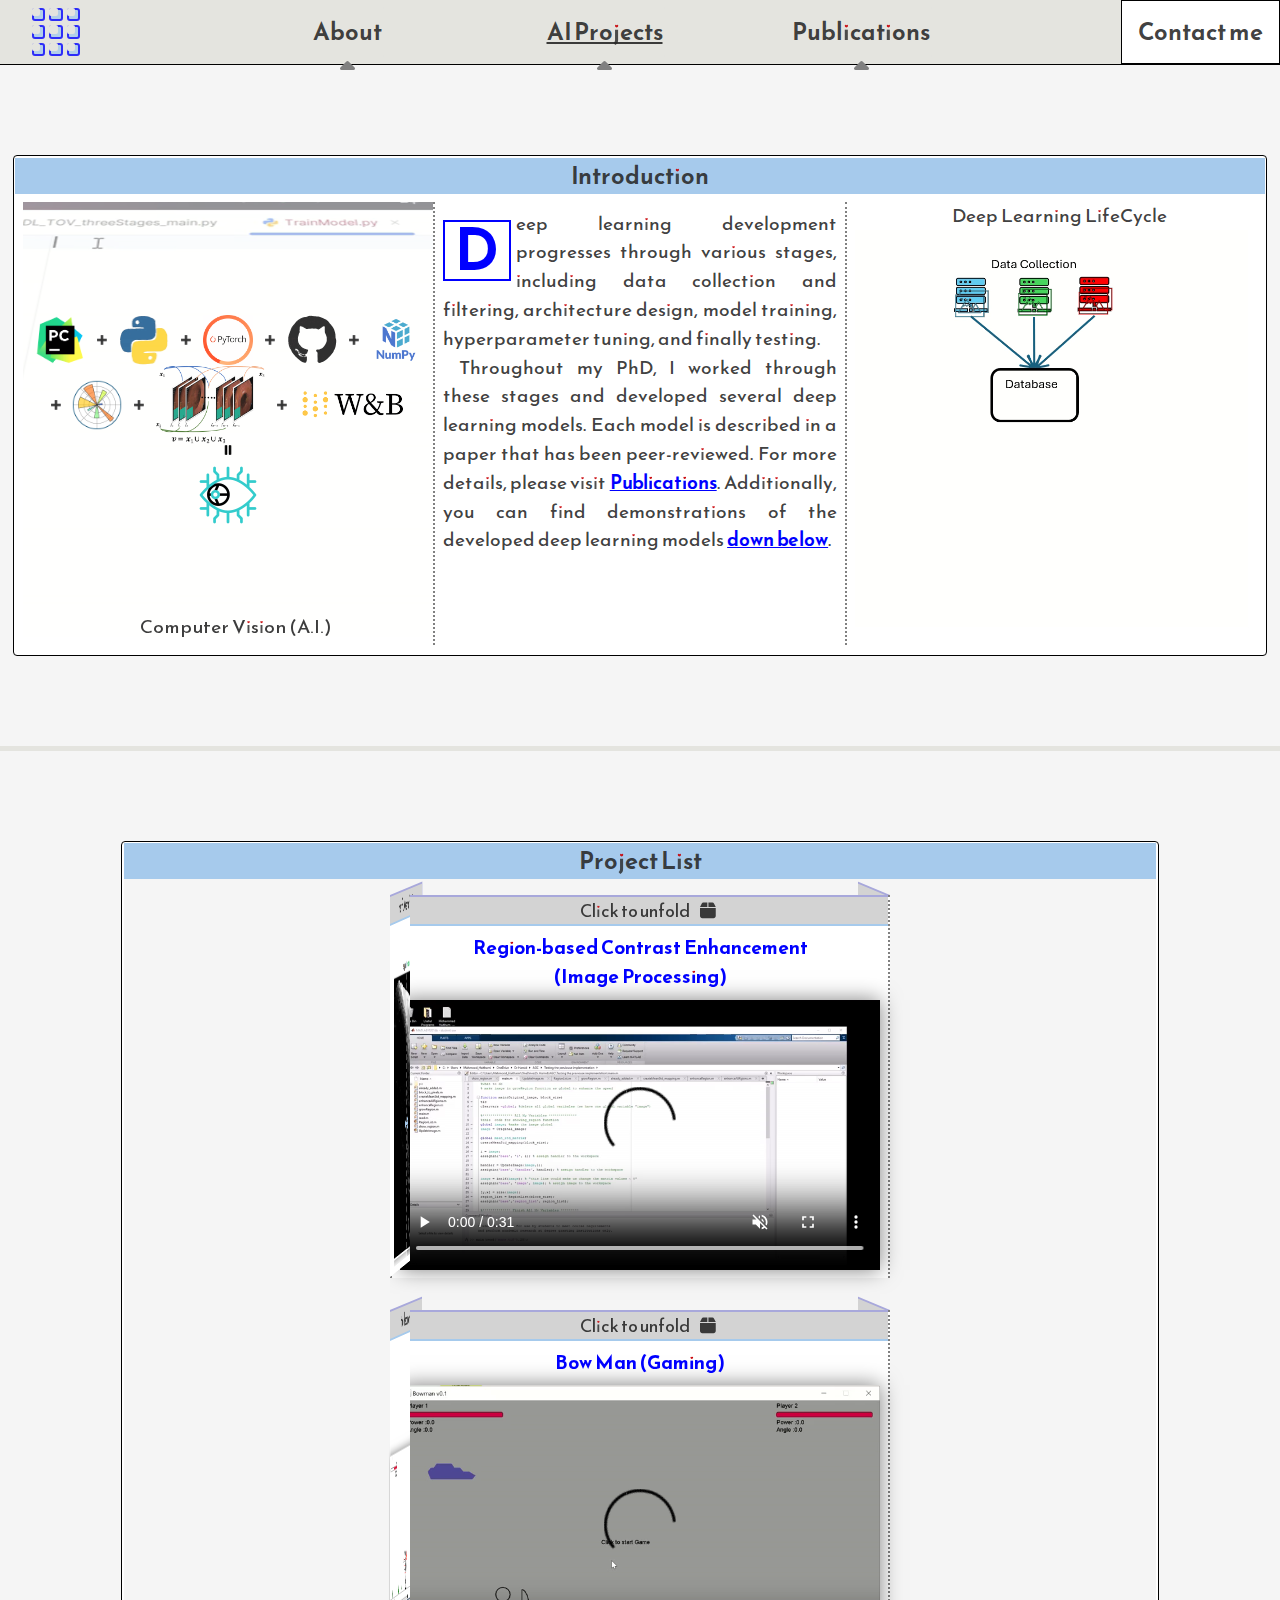
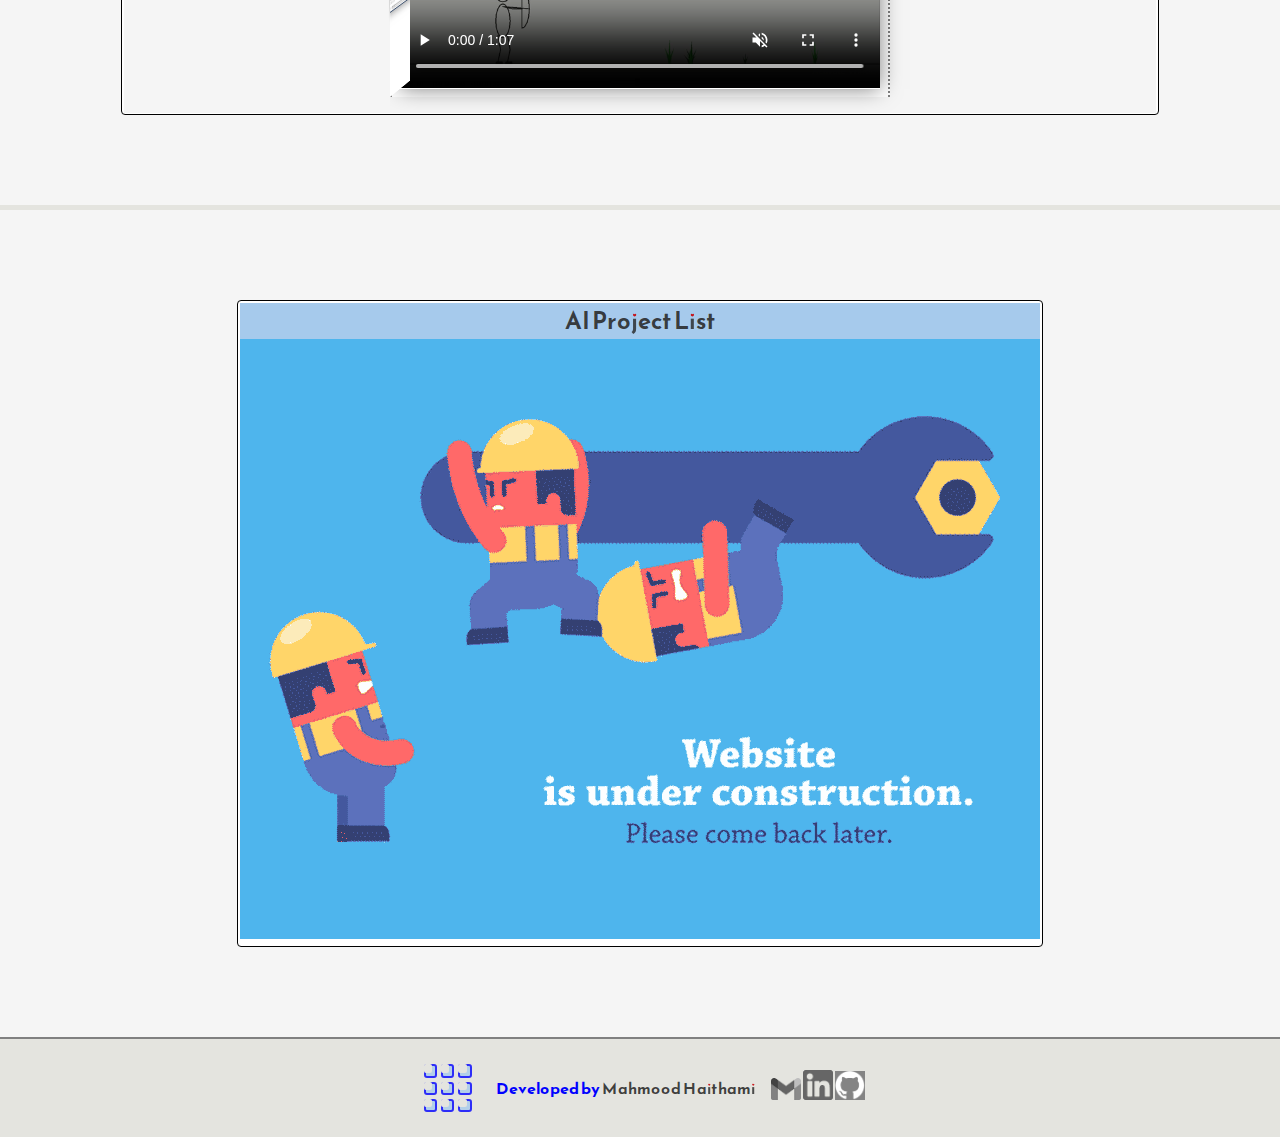
<file: ai-projects.html>
<!DOCTYPE html>
<html lang="en">
<head>
    <meta charset="UTF-8">
    <meta name="viewport" content="width=device-width, initial-scale=1.0">
    <meta name="description" content="This website is a Protfilo of the  researcher and developer Mahmood Salah Haithami. The website demonistrate projects and publications of the author. This website utilze interactive infromative cards to show cases different works by the author.">
    <meta name="keywords" content="Mahmood AI,Deep Learning, Artificial Intellegince, Salah, Haithami, Protfilo">
    <meta name="author" content="Mahmood Salah Haithami">
    <link rel="shortcut icon" href="/images/logo-transp.png" type="image/x-icon">
    <link rel="stylesheet" href="https://cdnjs.cloudflare.com/ajax/libs/font-awesome/6.7.2/css/all.min.css" integrity="sha512-Evv84Mr4kqVGRNSgIGL/F/aIDqQb7xQ2vcrdIwxfjThSH8CSR7PBEakCr51Ck+w+/U6swU2Im1vVX0SVk9ABhg==" crossorigin="anonymous" referrerpolicy="no-referrer" />
    <link rel="stylesheet" href="css/global.css">
    <link rel="stylesheet" href="css/ai-projects.css">
    <link rel="stylesheet" href="css/animation.css">

    <script src="./script/projectList.js"></script>
    <title>Mahmood AI Protfilo</title>
    
    <!-- Google tag (gtag.js) -->
    <script async src="https://www.googletagmanager.com/gtag/js?id=G-LBCER5T31J"></script>
    <script>
    window.dataLayer = window.dataLayer || [];
    function gtag(){dataLayer.push(arguments);}
    gtag('js', new Date());

    gtag('config', 'G-LBCER5T31J');
    </script>

</head>
<body>
    <nav>

        <div class="logo">
            <div class="container-anim">
                <div class="item item-11"></div>
                <div class="item item-22"></div>
                <div class="item item-33"></div>
                <div class="item item-44"></div>
                <div class="item item-55"></div>
                <div class="item item-66"></div>
                <div class="item item-77"></div>
                <div class="item item-88"></div>
                <div class="item item-99"></div>
              </div>
        </div>

        <!-- Navigation Menue Desktop -->
        <div class="main-nav">
            <!-- About menu -->
            <div class="menu-container">
                <div class="nav-btn">
                    <a href="index.html">About</a>
                    <i class="fa-solid fa-bars burger-icon"></i>
                </div>
                
                <i class="fa-solid fa-caret-up arrow-icon"></i>
                <div class="menu about-items">
                    <i class="fa-regular fa-circle-question menu-icon"></i>
                    <a href="index.html#whoIAm">Who I am?</a>
                    <a href="index.html#whatIDo">What I do?</a>
                    <a href="index.html#contact-me">Contact me</a>
                </div>
            </div>
            <!-- AI Projects menu -->
            <div class="menu-container ai-projects">
                <div class="nav-btn">
                    <a href="ai-projects.html" class="underline">AI Projects</a>
                    <i class="fa-solid fa-bars burger-icon"></i>
                </div>
                <i class="fa-solid fa-caret-up arrow-icon"></i>
                <div class="menu ai-projects-items">
                    <i class="fa-solid fa-hexagon-nodes menu-icon"></i>
                    <a href="#ai-intro">Introduction</a>
                    <a href="#project-list">Project list</a>
                </div>
            </div>
            <!-- Publications menu: HI -->
            <div class="menu-container publications">
                
                <div class="nav-btn">
                    <a href="publications.html" >Publications</a>
                    <i class="fa-solid fa-bars burger-icon"></i>
                </div>
                <i class="fa-solid fa-caret-up arrow-icon"></i>
                <div class="menu publications-items">
                    <i class="fa-solid fa-file-signature menu-icon"></i>
                    <a href="publications.html#overview">Brief overview</a>
                    <a href="publications.html#publication_list">Selected Publications</a>
                    <a href="publications.html#future_publication">Future Publication</a>
                </div>
            </div>
        </div>
        <div class="contact-btn">
            <a href="index.html#contact-me">Contact me</a>
        </div>
    </nav>


    <main>
        <!-- Introduction section -->
        <section>
            
            <div class="card" id="ai-intro">
                <div class="card-title">Introduction</div>
                <div class="card-content">
                    <div class="sub-content">
                        <!-- <i class="fa-solid fa-spinner fa-spin"></i> -->
                        <video src="./images/projects_images/coding.mp4" muted loop autoplay></video>
                        
                        <div class="project-icons project-icons-container">
                            <div class="project-icons">
                                <img src="./images/projects_images/pycharm.gif" alt="" srcset="">
                                <img class="plus-sign" src="./images/projects_images/plus.png" alt="" srcset="">
                                <img src="./images/python.gif" alt="" srcset="">
                                <img class="plus-sign" src="./images/projects_images/plus.png" alt="" srcset="">
                                <img src="./images/pytorch.gif" alt="" srcset="">
                                <img class="plus-sign" src="./images/projects_images/plus.png" alt="" srcset="">
                                <img src="./images/git.gif" alt="" srcset="">
                                <img class="plus-sign" src="./images/projects_images/plus.png" alt="" srcset="">
                                <img src="./images/projects_images/numpy.png" alt="" srcset="">
                                <img class="plus-sign" src="./images/projects_images/plus.png" alt="" srcset="">
                                <img src="./images/projects_images/matplotlib.png" alt="" srcset="">
                                <img class="plus-sign" src="./images/projects_images/plus.png" alt="" srcset="">
                                <img class="eye_icon" src="./images/projects_images/stack_images.PNG" alt="" srcset="">
                                <img class="plus-sign" src="./images/projects_images/plus.png" alt="" srcset="">
                                <img src="./images/projects_images/wb.png" alt="" srcset="">

                            </div>
                            
                            <img class="plus-sign" src="./images/projects_images/equal.png" alt="" srcset="">
                            

                            <a href="https://www.flaticon.com/free-animated-icons/vision" title="vision animated icons">
                                <img class="eye_icon" src="./images/projects_images/eye_transparent.gif" alt="Vision animated icons created by Freepik - Flaticon" srcset="">
                            </a>
                            <p style="position: absolute; bottom: -5px;">Computer Vision (A.I.)</p>
                            

                        </div>
                    </div>

                    <div class="card-line"></div>

                    <div class="sub-content card-text">
                        <p><span class="initial-letter">D</span>eep learning development progresses through various stages, including data collection and filtering, architecture design, model training, hyperparameter tuning, and finally testing.</p>

                        <p>Throughout my PhD, I worked through these stages and developed several deep learning models. Each model is described in a paper that has been peer-reviewed. For more details, please visit <a href="publications.html">Publications</a>. Additionally, you can find demonstrations of the developed deep learning models <a href="#ai-project-list">down below</a>.</p>
                        
                    </div>

                    <div class="card-line"></div>

                    <div class="sub-content">
                        <div id="ai_lifecycle">
                            <p>Deep Learning LifeCycle</p>
                            <video src="/images/projects_images/AI lifecycle.mp4" autoplay loop muted></video>
                            <i class="fa-solid fa-spinner fa-spin"></i>

                        </div>
                        
                    </div>


                </div>
            </div>
        </section>
        
        <!-- Project List Section -->
        <section>

            <div class="card" id="project-list">
                <div class="card-title">Project List</div>
                <div class="cards-container">
                    <!-- Card 1 -->
                    <div class="mini-card mini-card1">
                        
                        <div class="subcontents-container">
                            
                            <div class="subcontent left rotateRight">
                                
                                <div class="card-title">Before/After</div>
                                <div class="face-content">
                                    <!-- <div class="contrast-checkbox">
                                        <input id="contrast-moon" type="checkbox">
                                        <label for="contrast-moon">Enhance</label>
                                    </div> -->
                                    <div class="overlap-container">
                                        <div class="overlap-item1">
                                            <img src="./images/projects_images/contrast enhancement/original.png" alt="" srcset="">
                                        </div>
                                        <div class="overlap-control"><i class="fa-solid fa-arrows-left-right"></i></div>
                                        <div class="overlap-item2">
                                            <img src="./images/projects_images/contrast enhancement/enhanced.png" alt="" srcset="">
                                        </div>
                                    </div>
                                    <!-- <div>
                                        <p id="screen-log"></p>
                                    </div> -->
                                    
                                    
                                </div>
                            
                            </div>
                            <div class="subcontent front">
                                <div class="card-title">
                                    <p>Click to unfold</p> 
                                    <div class="box-icons-container">
                                        <i class="fa-solid fa-box"></i>
                                        <i class="fa-solid fa-box-open hide"></i>
                                        
                                    </div>
                                </div>
                                <div class="face-content">
                                    <p class="title">Region-based Contrast Enhancement <br> (Image Processing)</p>
                                    <video src="./images/projects_images/contrast enhancement/front-video.mp4" muted autoplay controls loop></video>
                                    
                                </div>
                                
                            </div>
                            <div class="subcontent right rotateLeft">
                                <div class="card-title">Details</div>
                                
                                <div class="face-content">
                                    This computer applicatoin built using MATLAB accompined with image processing addons. The project was the result of my Master research at University of Malaya. The core idea is that the application analyze similar regions in terms of it current contrast level. Each region recieve different enhancement level.</p>
                                    
                                    <strong> Programming Language:</strong>
                                    <ul>
                                        <li><img src="images/projects_images/contrast enhancement/MATLAB-logo.png" alt="" srcset="">MATLAB</li>
                                                                                
                                    </ul>
                                </div>
                            </div>
                        </div>
                    </div>

                    <!-- Card 2 -->
                    <div class="mini-card mini-card2">
                        
                        <div class="subcontents-container">
                            
                            <!-- Left Side  -->
                            <div class="subcontent left rotateRight">                                
                                <div class="card-title">Snapshot</div>                             
                                <div class="face-content">  
                                    <img src="images/projects_images/bow man/bowman2.png" alt="" srcset="">
                                </div>
                            
                            </div>

                            <!-- Front Side -->
                            <div class="subcontent front">
                                <div class="card-title">
                                    <p>Click to unfold</p> 
                                    <div class="box-icons-container">
                                        <i class="fa-solid fa-box"></i>
                                        <i class="fa-solid fa-box-open hide"></i>
                                        
                                    </div>
                                </div>
                                <div class="face-content">
                                    <p class="title">Bow Man (Gaming)</p>
                                    <video src="./images/projects_images/bow man/bowman-video1-lowRes.mp4" muted autoplay controls loop></video>
                                </div>
                            </div>
                            <!-- Right Side -->
                            <div class="subcontent right rotateLeft">
                                <div class="card-title">Details</div>
                                <div class="face-content">
                                    Bow Man is a simple two-player game. The project is written in JAVA without any game or rendering engine. <strong>EVERYTHING IS WRITTIN FROM SCRATCH!!</strong>. The project was a collaboration between Mr Haider (a friend of mine) and me.</p>
                                    
                                    <strong> Programming Language:</strong>
                                    <ul>
                                        <li><img src="images/projects_images/bow man/java.gif" alt="" srcset="">JAVA</li>
                                                                                
                                    </ul>
                                </div>
                            </div>
                        </div>
                    </div>
                </div>
            </div>
                    
        </section>
        <section>
            <div class="card" id="ai-project-list">
                <div class="card-title">AI Project List</div>
                <div class="cards-container">
                    <!-- Card 1 -->
                    <div class="mini-card">
                        <div class="subcontents-container">
                             
    
                            <img style="max-width:100%;" src="/images/under-reconstruction.gif" alt="" srcset="">
                                
                    

                            

                        </div>
                    </div>
                </div>
            </div>
        </section>
        
        
        <!-- <div style="width:80vw;">
            <img style="width:100%"src="./images/under-reconstruction.gif" alt="" srcset="">
        </div> -->
         <!-- Contact Me section -->
    </main>
    



    <footer>
        <div class="logo" id="contact-me">
            <div class="container-anim">
                <div class="item item-11"></div>
                <div class="item item-22"></div>
                <div class="item item-33"></div>
                <div class="item item-44"></div>
                <div class="item item-55"></div>
                <div class="item item-66"></div>
                <div class="item item-77"></div>
                <div class="item item-88"></div>
                <div class="item item-99"></div>
              </div>
        </div>
        <div><span>Developed by</span> Mahmood Haithami</div>
        <div class="contact-icons">
            <a href="mailto:mahmood.haithami.ai@gmail.com"><img src="./images/gmail.png " alt=""></a>
            <a href="https://linkedin.com/in/mss3331"><img src="images/linkedin.png" alt=""></a>
            <a href="https://github.com/mss3331"><img src="images/github.png" alt=""></a>
        </div>
        
    </footer>
    <script src="script/global.js"></script>
    <script src="script/overlapping.js"></script>
</body>
</html>
</file>
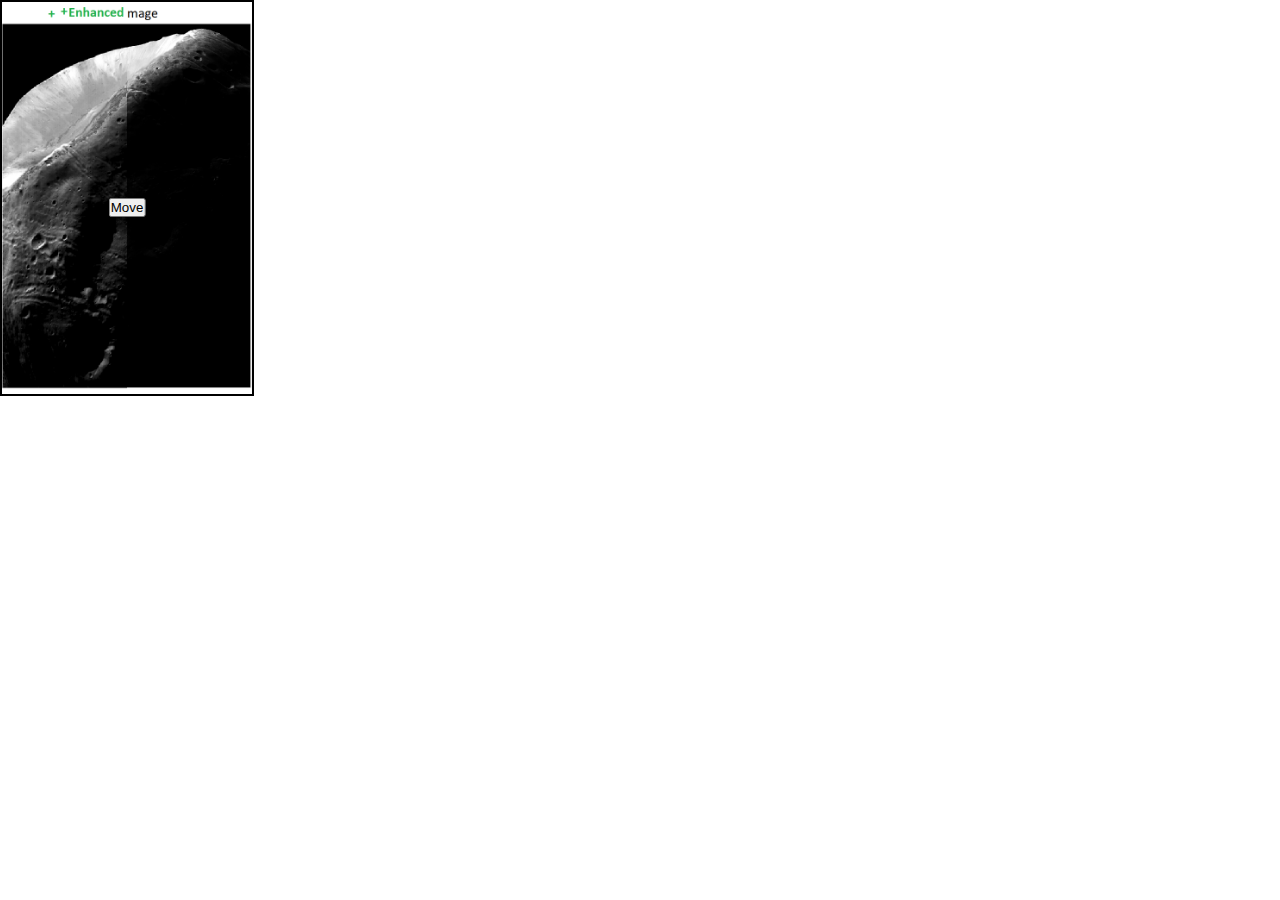
<file: overlapping.html>
<!DOCTYPE html>
<html lang="en">
<head>
    <meta charset="UTF-8">
    <meta name="viewport" content="width=device-width, initial-scale=1.0">
    <title>Document</title>
    <style>
        *{
            padding: 0;
            margin: 0;
            box-sizing: border-box;
        }
        .overlap-container{
            position: relative;
            display: flex;
            border: 2px solid black;
            width: fit-content;
            overflow: hidden;
           
            .overlap-item2{
                position: absolute;
                width: 50%;
                overflow: hidden;
            }
            img{
                max-width: 250px;
                
            }
            .overlap-control{
                position: absolute;
                z-index: 1;
                top:50%;
                left: 50%;
                transform: translateX(-50%);
            }
            
        }
    </style>
</head>
<body>
    <div class="overlap-container">
        <div class="overlap-item1">
            <img src="./images/projects_images/contrast enhancement/original.png" alt="" srcset="">
        </div>
        <div class="overlap-control"><button>Move</button></div>
        <div class="overlap-item2">
            <img src="./images/projects_images/contrast enhancement/enhanced.png" alt="" srcset="">
        </div>
    </div>

    <script>
      
        let freez_control=true;
        const overlap_container= document.querySelector('.overlap-container');
        overlap_container.addEventListener('mousemove',moveOverlapControl);
        overlap_container.addEventListener('touchmove',touchOverlapControl);
        overlap_container.addEventListener('touchend',touchOverlapControlEnd);
        const overlap_control= document.querySelector('.overlap-control');
        overlap_control.addEventListener('mousedown',unfreezControl)
        overlap_control.addEventListener('mouseup',freezControl)
        const overlap_item2=document.querySelector('.overlap-item2');
        
        // This function update mouseX_difference cordinates (how much it moved along X). Firefox have a bug related to mouse position for dragge event.
        function moveOverlapControl(event){
            if(freez_control)
            {
                return;
            }
            const mouseX_updated= event.clientX;
            console.log(mouseX_updated);
            overlap_control.style.left=mouseX_updated+'px';
            overlap_item2.style.width=mouseX_updated+'px';
        }
        //for Phone and Tablet
        function touchOverlapControl(event){
            // hide control
            overlap_control.style.opacity='0.2';

            const mouseX_updated= event.touches[0].clientX;
            console.log(mouseX_updated);
            overlap_control.style.left=mouseX_updated+'px';
            overlap_item2.style.width=mouseX_updated+'px';
        }
        function touchOverlapControlEnd(event){
            // show control
            overlap_control.style.opacity='1';
        }


        function unfreezControl(event){
            freez_control=false;
        }
        function freezControl(event){
            freez_control=true;
        }
    </script>
</body>
</html>
</file>
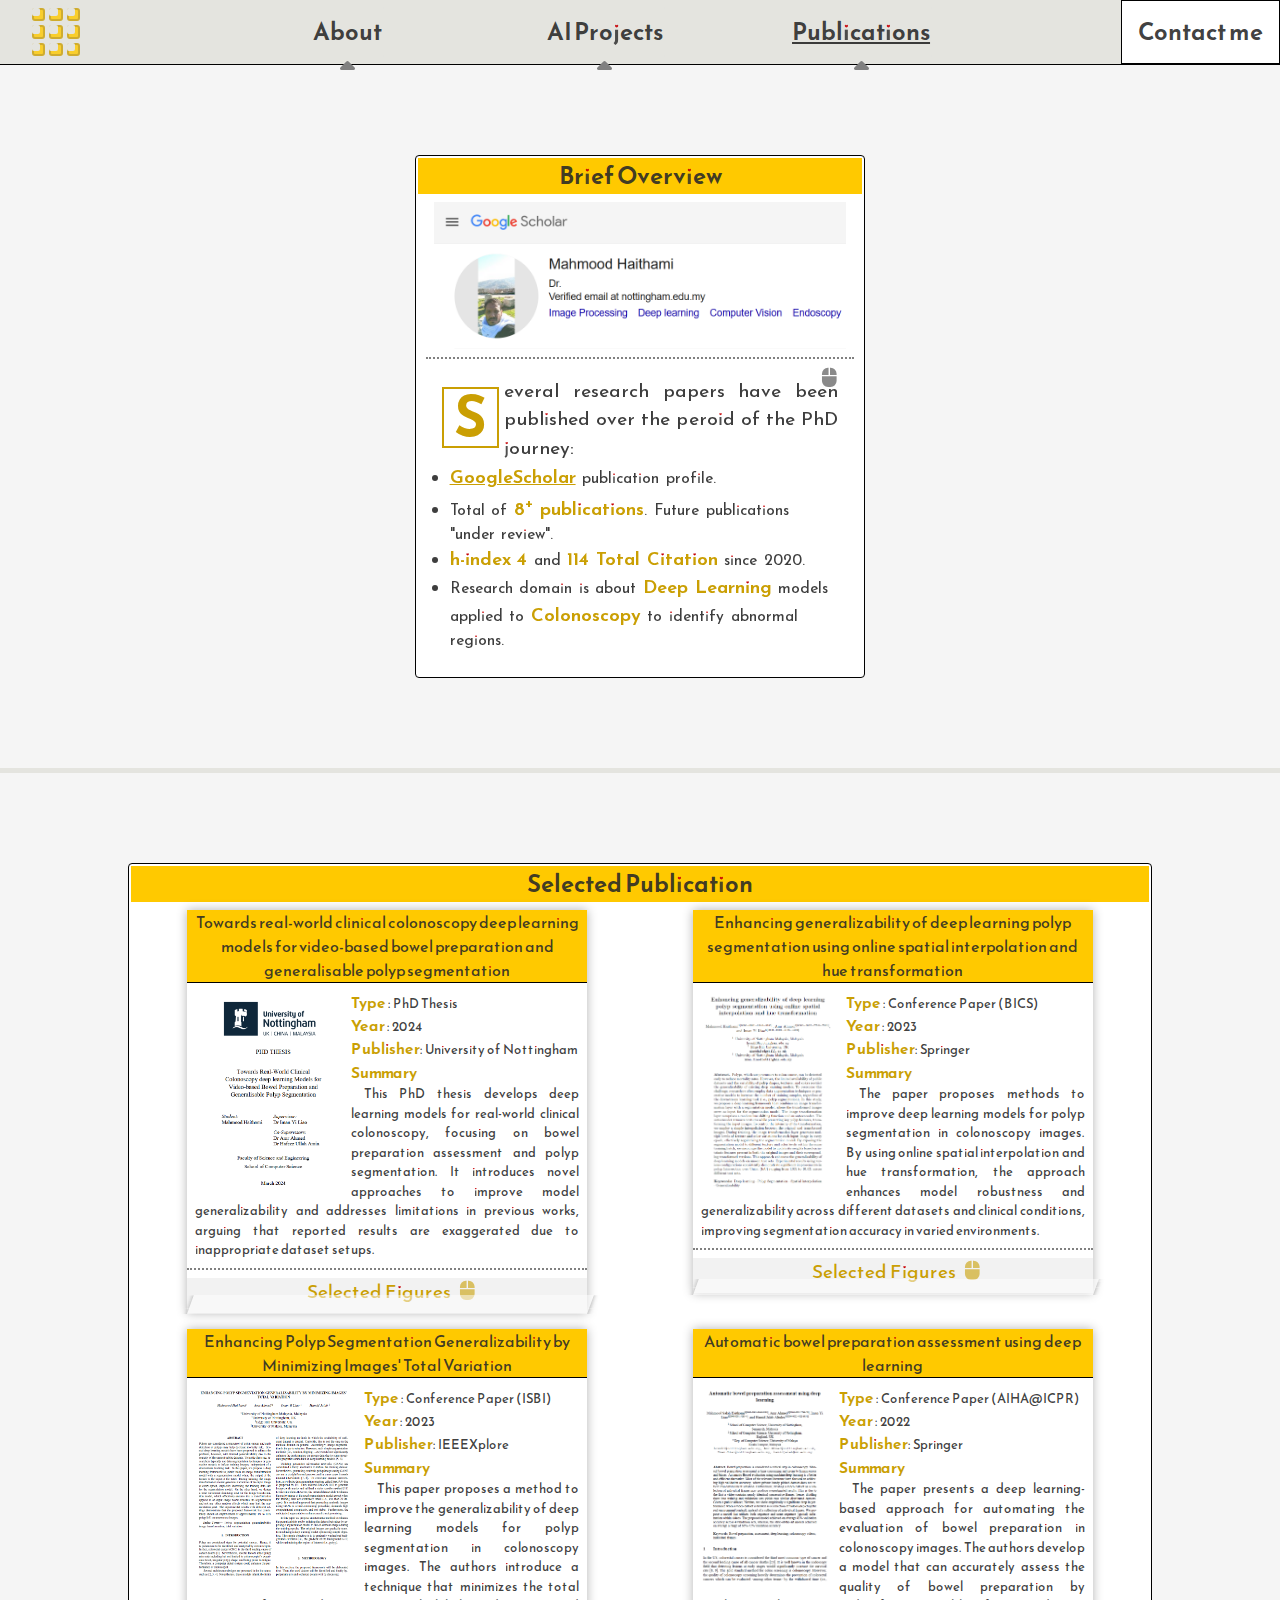
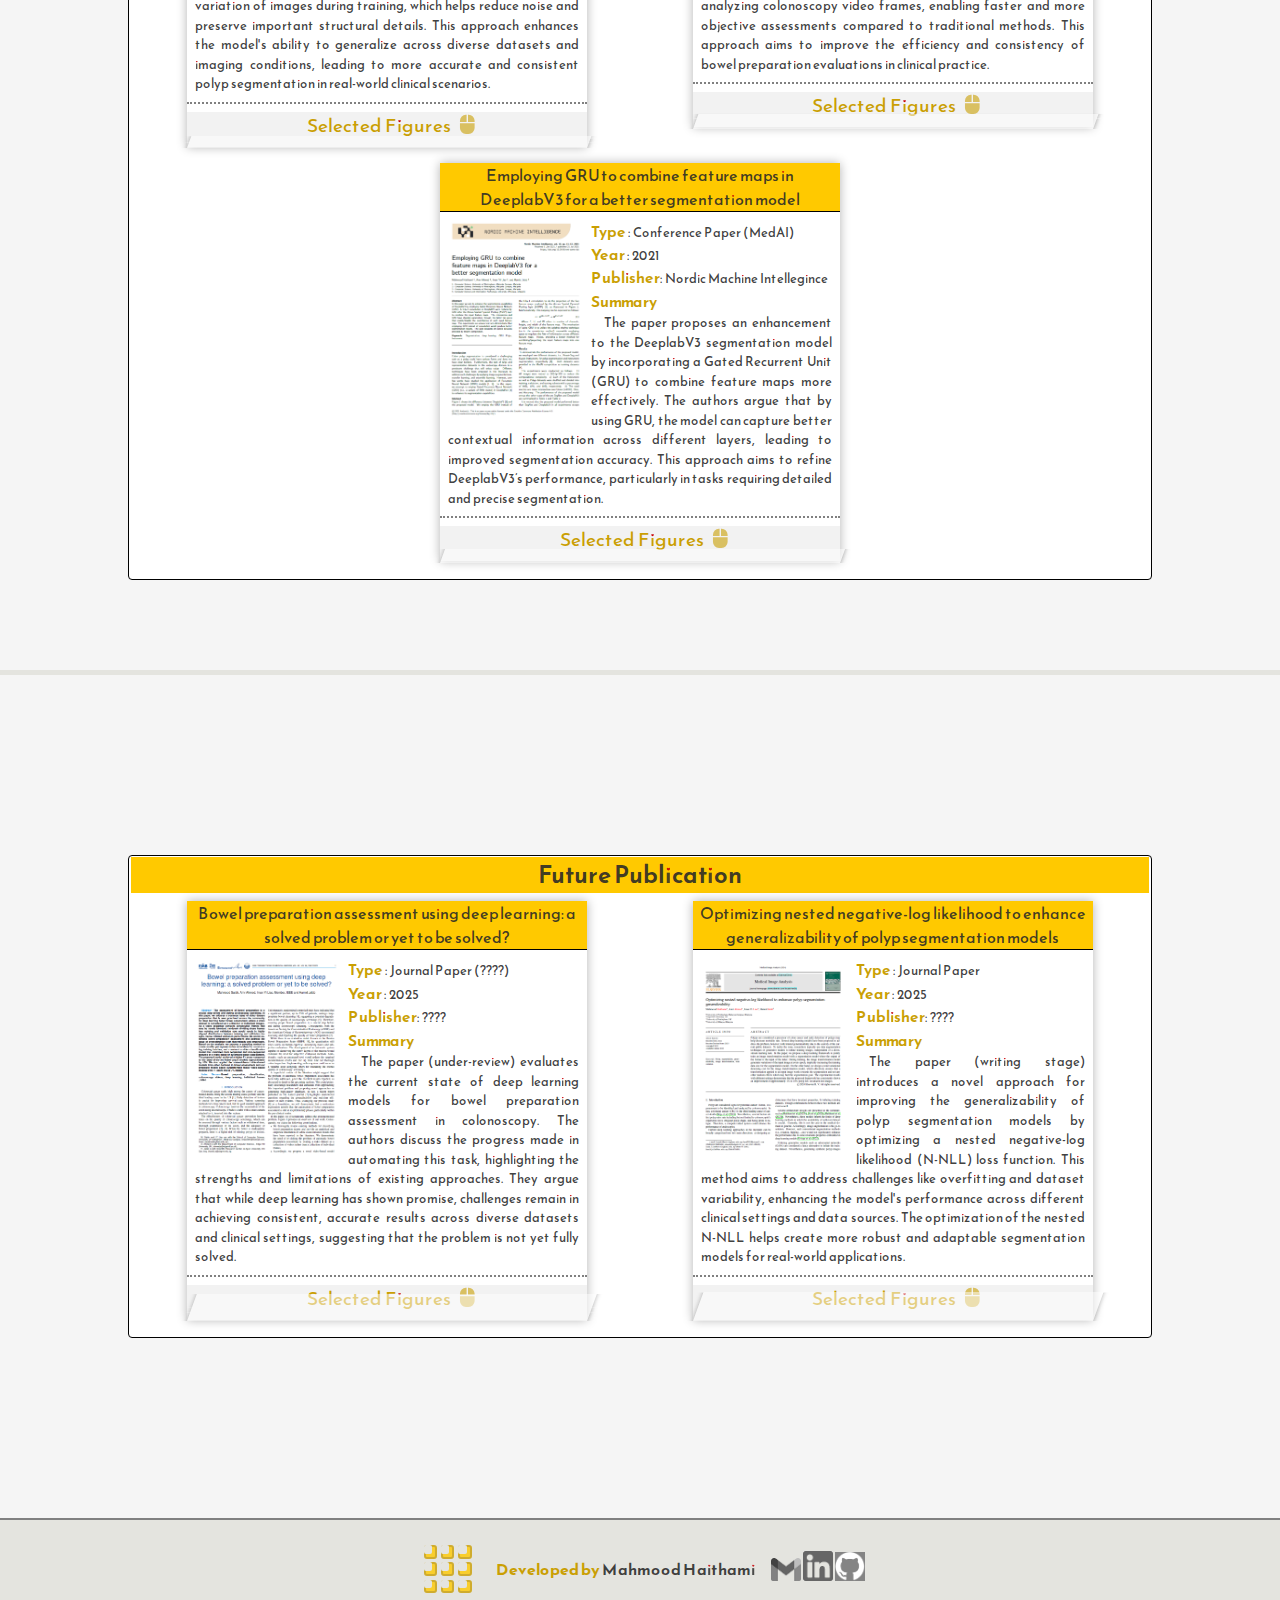
<file: publications.html>
<!DOCTYPE html>
<html lang="en">
<head>
    <meta charset="UTF-8">
    <meta name="viewport" content="width=device-width, initial-scale=1.0">
    <meta name="description" content="This website is a Protfilo of the  researcher and developer Mahmood Salah Haithami. The website demonistrate projects and publications of the author. This website utilze interactive infromative cards to show cases different works by the author.">
    <meta name="keywords" content="Mahmood AI,Deep Learning, Artificial Intellegince, Salah, Haithami, Protfilo">
    <meta name="author" content="Mahmood Salah Haithami">
    <link rel="shortcut icon" href="/images/logo-transp.png" type="image/x-icon">
    <link rel="stylesheet" href="https://cdnjs.cloudflare.com/ajax/libs/font-awesome/6.7.2/css/all.min.css" integrity="sha512-Evv84Mr4kqVGRNSgIGL/F/aIDqQb7xQ2vcrdIwxfjThSH8CSR7PBEakCr51Ck+w+/U6swU2Im1vVX0SVk9ABhg==" crossorigin="anonymous" referrerpolicy="no-referrer" />
    <link rel="stylesheet" href="css/global.css">
    <link rel="stylesheet" href="css/publications.css">
    <link rel="stylesheet" href="css/animation.css">
    <title>Mahmood AI Protfilo</title>

    
    <!-- Google tag (gtag.js) -->
    <script async src="https://www.googletagmanager.com/gtag/js?id=G-LBCER5T31J"></script>
    <script>
    window.dataLayer = window.dataLayer || [];
    function gtag(){dataLayer.push(arguments);}
    gtag('js', new Date());

    gtag('config', 'G-LBCER5T31J');
    </script>
    

    



</head>
<body>
    <nav>
        <div class="logo">
            <div class="container-anim">
                <div class="item item-11"></div>
                <div class="item item-22"></div>
                <div class="item item-33"></div>
                <div class="item item-44"></div>
                <div class="item item-55"></div>
                <div class="item item-66"></div>
                <div class="item item-77"></div>
                <div class="item item-88"></div>
                <div class="item item-99"></div>
              </div>
        </div>

        <!-- Navigation Menue Desktop -->
        <div class="main-nav">
            <!-- About menu -->
            <div class="menu-container">
                <div class="nav-btn">
                    <a href="index.html" >About</a>
                    <i class="fa-solid fa-bars burger-icon"></i>
                </div>
                
                <i class="fa-solid fa-caret-up arrow-icon"></i>
                <div class="menu about-items">
                    <i class="fa-regular fa-circle-question menu-icon"></i>
                    <a href="index.html#whoIAm">Who I am?</a>
                    <a href="index.html#whatIDo">What I do?</a>
                    <a href="index.html#contact-me">Contact me</a>
                </div>
            </div>
            <!-- AI Projects menu -->
            <div class="menu-container ai-projects">
                <div class="nav-btn">
                    <a href="ai-projects.html" >AI Projects</a>
                    <i class="fa-solid fa-bars burger-icon"></i>
                </div>
                <i class="fa-solid fa-caret-up arrow-icon"></i>
                <div class="menu ai-projects-items">
                    <i class="fa-solid fa-hexagon-nodes menu-icon"></i>
                    <a href="ai-projects.html#ai-intro">Introduction</a>
                    <a href="ai-projects.html#project-list">Project list</a>
                </div>
            </div>
            <!-- Publications menu -->
            <div class="menu-container publications">
                
                <div class="nav-btn">
                    <a href="publications.html" class="underline">Publications</a>
                    <i class="fa-solid fa-bars burger-icon"></i>
                </div>
                <i class="fa-solid fa-caret-up arrow-icon"></i>
                <div class="menu publications-items">
                    <i class="fa-solid fa-file-signature menu-icon"></i>
                    <a href="#overview">Brief overview</a>
                    <a href="#publication_list">Selected Publications</a>
                    <a href="#future_publication">Future Publication</a>
                </div>
            </div>
        </div>
        <div class="contact-btn">
            <a href="index.html#contact-me">Contact me</a>
        </div>
    </nav>

    <main>
        <!-- overview section -->
        <section>
            <div class="card" id="overview">
                <div class="card-title">Brief Overview</div>
                    <div class="card-content">
                        <div class="sub-content">
                            <img src="images/publication_images/googlescholar.PNG" alt="" srcset="">
                        </div>
                        <!-- line divider -->
                        <div class="card-line"></div>
                        
                        <div class="hover-area"></div>
                        <div class="sub-content">
                            <div class="flip card1 card-text">
                                <i class="fa-solid fa-computer-mouse"></i>
                                <p>
                                    <span class="initial-letter">S</span>everal research papers have been published over the peroid of the PhD journey:
                                </p>
                                <ul>
                                    <li><a href="https://scholar.google.com/citations?user=Aj2-v14AAAAJ&hl=en&oi=ao" target="_blank">GoogleScholar</a> publication profile.</li>
                                    <li>Total of <strong>8<sup>+</sup> publications</strong>. Future publications "under review".</li>
                                    <li><strong>h-index 4</strong> and <strong>114 Total Citation</strong> since 2020.</li>
                                    <li>Research domain is about <strong>Deep Learning</strong>  models applied to <strong>Colonoscopy</strong> to identify abnormal regions.</li>
                                </ul>
                            </div>
                            <div class="flip card2">
                                <img src="images/publication_images/citations.PNG" alt="">
                            </div>
                        </div>
                    </div>
                </div>
            </div>
        </section>
        
        <!-- Publcation List section -->
        <section>
            <div class="card publication_list" id="publication_list">
                <div class="card-title">Selected Publication</div>
                    <div class="card-content">

                        <!-- Card 1 PhD Thesis -->
                        <div class="sub-content">
                            
                            <div class="card-title">Towards real-world clinical colonoscopy deep learning models for video-based bowel preparation and generalisable polyp segmentation
                            </div>
                            <div class="publication-content">
                                <div class="publication-info">
                                    <a href="https://eprints.nottingham.ac.uk/78094/" target="_blank"><img src="images/publication_images/phd_thesis_img1.PNG" alt="" srcset=""></a>
                                    <p><strong> Type     </strong> : PhD Thesis </br>
                                       <strong> Year     </strong>: 2024 <br>
                                       <strong> Publisher</strong>: University of Nottingham </br>
                                       <strong>Summary</strong> </br>
                                       &emsp;This PhD thesis develops deep learning models for real-world clinical colonoscopy, focusing on bowel preparation assessment and polyp segmentation. It introduces novel approaches to improve model generalizability and addresses limitations in previous works, arguing that reported results are exaggerated due to inappropriate dataset setups.
                                    </p>
                                    
                                </div>
                            </div>

                            <!-- line divider -->
                            <div class="card-line"></div>
                            
                            <div class="publication-footer">
                                <p>Selected Figures <i class="fa-solid fa-computer-mouse"></i></p>
                                <div class="key_figures">
                                    <div class="back_cover"></div>
                                    <!-- Main Figure -->
                                     <div class="main_figure">
                                         <img src="images/publication_images/phd_thesis_img5.PNG" alt="" srcset="">
                                         
                                    </div>
                                    <!-- Column 1 -->
                                    <div>
                                        <img  src="images/publication_images/phd_thesis_img6.PNG" alt="" srcset="">
                                        <img src="images/publication_images/phd_thesis_img4.PNG" alt="" srcset="">
                                    </div>
                                    <!-- Column 2 -->
                                    <div>
                                        <img src="images/publication_images/phd_thesis_img2.PNG" alt="" srcset="">
                                        <img src="images/publication_images/phd_thesis_img3.PNG" alt="" srcset="">
                                    </div>
                                </div>
                            </div>

                             
                        </div>

                        <!-- Card 2 BICS -->
                        <div class="sub-content">
                            <div class="card-title">Enhancing generalizability of deep learning polyp segmentation using online spatial interpolation and hue transformation
                            </div>
                            <div class="publication-content">
                                <div class="publication-info">
                                    <a href="https://link.springer.com/chapter/10.1007/978-981-97-1417-9_4" target="_blank"><img src="images/publication_images/bics_img1.PNG" alt="" srcset=""></a>
                                    <p><strong> Type     </strong> : Conference Paper (BICS)</br>
                                       <strong> Year     </strong>: 2023 <br>
                                       <strong> Publisher</strong>: Springer </br>
                                       <strong>Summary</strong> </br>
                                       &emsp;The paper proposes methods to improve deep learning models for polyp segmentation in colonoscopy images. By using online spatial interpolation and hue transformation, the approach enhances model robustness and generalizability across different datasets and clinical conditions, improving segmentation accuracy in varied environments.
                                    </p>
                                    
                                </div>
                            </div>

                            <!-- line divider -->
                            <div class="card-line"></div>

                            <div class="publication-footer">
                                
                                <p>Selected Figures <i class="fa-solid fa-computer-mouse"></i></p>
                                <div class="key_figures">
                                    <div class="back_cover"></div>
                                    <!-- Main Figure -->
                                    <div class="main_figure">
                                        <img src="images/publication_images/bics_img3.PNG" alt="" srcset="">
                                        
                                    </div>
                                    <!-- Column 1 -->
                                    <div>
                                        <img src="images/publication_images/bics_img2.PNG" alt="" srcset="">
                                        <img src="images/publication_images/bics_img5.PNG" alt="" srcset="">
                                    </div>
                                    <!-- Column 2 -->
                                    <div>
                                        <img  src="images/publication_images/bics_img4.PNG" alt="" srcset="">
                                    </div>
                                </div>

                            </div> 
                        </div>

                        
                         <!-- Card 3 Variations ISBI -->
                        <div class="sub-content">
                            <div class="card-title">Enhancing Polyp Segmentation Generalizability by Minimizing Images' Total Variation
                            </div>
                            <div class="publication-content">
                                <div class="publication-info">
                                    
                                    <a href="https://ieeexplore.ieee.org/abstract/document/10230421" target="_blank">
                                        <img src="images/publication_images/isbi_img1.PNG" alt="" srcset="">
                                    </a>
                                        
                                    
                                    <p><strong> Type     </strong> : Conference Paper (ISBI) </br>
                                       <strong> Year     </strong>: 2023 <br>
                                       <strong> Publisher</strong>: IEEEXplore </br>
                                       <strong>Summary</strong> </br>
                                       &emsp;This paper proposes a method to improve the generalizability of deep learning models for polyp segmentation in colonoscopy images. The authors introduce a technique that minimizes the total variation of images during training, which helps reduce noise and preserve important structural details. This approach enhances the model's ability to generalize across diverse datasets and imaging conditions, leading to more accurate and consistent polyp segmentation in real-world clinical scenarios.
                                    </p>
                                    
                                </div>
                            </div>

                            <!-- line divider -->
                            <div class="card-line"></div>

                            <div class="publication-footer">
                                <p>Selected Figures <i class="fa-solid fa-computer-mouse"></i></p>
                                <div class="key_figures">
                                    <div class="back_cover"></div>
                                    <div class="main_figure">
                                        <img src="images/publication_images/isbi_img3.PNG" alt="" srcset="">
                                    </div>
                                    <!-- Column 1 -->
                                    <div>
                                        <img  src="images/publication_images/isbi_img4.PNG" alt="" srcset="">
                                        
                                    </div>
                                    <!-- Column 2 -->
                                    <div>
                                        <img src="images/publication_images/isbi_img2.PNG" alt="" srcset="">
                                    </div>
                                </div>

                            </div> 
                        </div>
                         <!-- Card 4 Nerthus ICPR -->
                         <div class="sub-content">
                            <div class="card-title">Automatic bowel preparation assessment using deep learning
                            </div>
                            <div class="publication-content">
                                <div class="publication-info">
                                    <a href="https://link.springer.com/chapter/10.1007/978-3-031-37660-3_40" target="_blank"><img src="images/publication_images/aiha_img1.PNG" alt="" srcset=""></a>
                                    <p><strong> Type     </strong> : Conference Paper (AIHA@ICPR) </br>
                                       <strong> Year     </strong>: 2022 <br>
                                       <strong> Publisher</strong>: Springer </br>
                                       <strong>Summary</strong> </br>
                                       &emsp;The paper presents a deep learning-based approach for automating the evaluation of bowel preparation in colonoscopy images. The authors develop a model that can accurately assess the quality of bowel preparation by analyzing colonoscopy video frames, enabling faster and more objective assessments compared to traditional methods. This approach aims to improve the efficiency and consistency of bowel preparation evaluations in clinical practice.
                                    </p>
                                    
                                </div>
                            </div>

                            <!-- line divider -->
                            <div class="card-line"></div>

                            <div class="publication-footer">
                                <p>Selected Figures <i class="fa-solid fa-computer-mouse"></i></p>
                                <div class="key_figures">
                                    <div class="back_cover"></div>
                                    <div class="main_figure">
                                        <img src="images/publication_images/aiha_img3.PNG" alt="" srcset="">
                                    </div>
                                    <!-- Column 1 -->
                                    <div>
                                        <img  src="images/publication_images/aiha_img2.PNG" alt="" srcset="">
                                    </div>
                                    <!-- Column 2 -->
                                    <div>
                                        <img src="images/publication_images/aiha_img4.PNG" alt="" srcset="">
                                    </div>
                                </div>

                            </div> 
                        </div>
                         <!-- Card 5  MedAI-->
                         <div class="sub-content">
                            <div class="card-title">Employing GRU to combine feature maps in DeeplabV3 for a better segmentation model
                            </div>
                            <div class="publication-content">
                                <div class="publication-info">
                                    <a href="https://journals.uio.no/NMI/article/view/9131" target="_blank">
                                        <img src="images/publication_images/medai_img1.PNG" alt="" srcset="">
                                    </a>
                                    <p><strong> Type     </strong> : Conference Paper (MedAI) </br>
                                       <strong> Year     </strong>: 2021 <br>
                                       <strong> Publisher</strong>: Nordic Machine Intellegince </br>
                                       <strong>Summary</strong> </br>
                                       &emsp;The paper proposes an enhancement to the DeeplabV3 segmentation model by incorporating a Gated Recurrent Unit (GRU) to combine feature maps more effectively. The authors argue that by using GRU, the model can capture better contextual information across different layers, leading to improved segmentation accuracy. This approach aims to refine DeeplabV3’s performance, particularly in tasks requiring detailed and precise segmentation.
                                    </p>
                                    
                                </div>
                            </div>

                            <!-- line divider -->
                            <div class="card-line"></div>

                            <div class="publication-footer">
                                <p>Selected Figures <i class="fa-solid fa-computer-mouse"></i></p>
                                <div class="key_figures">
                                    <div class="back_cover"></div>
                                    <div class="main_figure">
                                        <img src="images/publication_images/medai_img2.PNG" alt="" srcset="">
                                        <img src="images/publication_images/medai_img3.PNG" alt="" srcset="">
                                    </div>
                                </div>

                            </div> 
                        </div>
                         


                    </div>
                </div>
        </section>

        <!-- Future Publications -->
        <section>
            <section>
                <div class="card publication_list" id="future_publication">
                    <div class="card-title">Future Publication</div>
                        <div class="card-content">
                            <!-- Future publication 1  Nerthus-->
                            <div class="sub-content">
                                <div class="card-title">Bowel preparation assessment using deep learning: a solved problem or yet to be solved?
                                </div>
                                <div class="publication-content">
                                    <div class="publication-info">
                                        <a href="#">
                                            <img src="images/publication_images/nerthus_img1.PNG" alt="" srcset="">
                                        </a>
                                        <p><strong> Type     </strong> : Journal Paper (????) </br>
                                        <strong> Year     </strong>: 2025 <br>
                                        <strong> Publisher</strong>: ???? </br>
                                        <strong>Summary</strong> </br>
                                        &emsp;The paper (under-review) evaluates the current state of deep learning models for bowel preparation assessment in colonoscopy. The authors discuss the progress made in automating this task, highlighting the strengths and limitations of existing approaches. They argue that while deep learning has shown promise, challenges remain in achieving consistent, accurate results across diverse datasets and clinical settings, suggesting that the problem is not yet fully solved.
                                        </p>
                                        
                                    </div>
                                </div>

                                <!-- line divider -->
                                <div class="card-line"></div>

                                <div class="publication-footer" >
                                    <p>Selected Figures <i class="fa-solid fa-computer-mouse"></i></p>
                                    <div class="key_figures">
                                        <div class="back_cover"></div>
                                        <div class="main_figure">
                                            <img src="images/publication_images/nerthus_img2.PNG" alt="" srcset="">
                                            <img src="images/publication_images/nerthus_img2_2.PNG">
                                            <img src="images/publication_images/nerthus_img4.PNG" alt="" srcset="">
                                            <img src="images/publication_images/nerthus_img3.PNG" alt="" srcset="">
                                        </div>
                                    </div>

                                </div> 
                            </div>

                            <!-- Future publication 2  TV-->
                            <div class="sub-content">
                                <div class="card-title">Optimizing nested negative-log likelihood to enhance generalizability of polyp segmentation models
                                </div>
                                <div class="publication-content">
                                    <div class="publication-info">
                                        <a href="#" target="_blank">
                                            <img src="images/publication_images/tv_img1.PNG" alt="" srcset="">
                                        </a>
                                        <p><strong> Type     </strong> : Journal Paper </br>
                                        <strong> Year     </strong>: 2025 <br>
                                        <strong> Publisher</strong>: ???? </br>
                                        <strong>Summary</strong> </br>
                                        &emsp;The paper (writing stage) introduces a novel approach for improving the generalizability of polyp segmentation models by optimizing a nested negative-log likelihood (N-NLL) loss function. This method aims to address challenges like overfitting and dataset variability, enhancing the model's performance across different clinical settings and data sources. The optimization of the nested N-NLL helps create more robust and adaptable segmentation models for real-world applications.
                                        </p>
                                        
                                    </div>
                                </div>

                                <!-- line divider -->
                                <div class="card-line"></div>

                                <div class="publication-footer">
                                    <p>Selected Figures <i class="fa-solid fa-computer-mouse"></i></p>
                                    <div class="key_figures">
                                        <div class="back_cover"></div>
                                        <div class="main_figure">
                                            <img src="images/publication_images/tv_img2.PNG" alt="" srcset="">
                                            <img src="images/publication_images/tv_img4.PNG" alt="" srcset="">
                                            <img src="images/publication_images/tv_img3.PNG" alt="" srcset="">
                                        </div>


                                    </div>

                                </div> 
                            </div>


                        </div>
                </div>
                    
        </section>
       
        
    </main>
    

    <footer>
        <div class="logo" id="contact-me">
            <div class="container-anim">
                <div class="item item-11"></div>
                <div class="item item-22"></div>
                <div class="item item-33"></div>
                <div class="item item-44"></div>
                <div class="item item-55"></div>
                <div class="item item-66"></div>
                <div class="item item-77"></div>
                <div class="item item-88"></div>
                <div class="item item-99"></div>
              </div>
        </div>
        <div><span>Developed by</span> Mahmood Haithami</div>
        <div class="contact-icons">
            <a href="mailto:mahmood.haithami.ai@gmail.com"><img src="./images/gmail.png " alt=""></a>
            <a href="https://linkedin.com/in/mss3331"><img src="images/linkedin.png" alt=""></a>
            <a href="https://github.com/mss3331"><img src="images/github.png" alt=""></a>
        </div>
        
    </footer>

    <script src="script/global.js"></script>
</body>
</html>
</file>
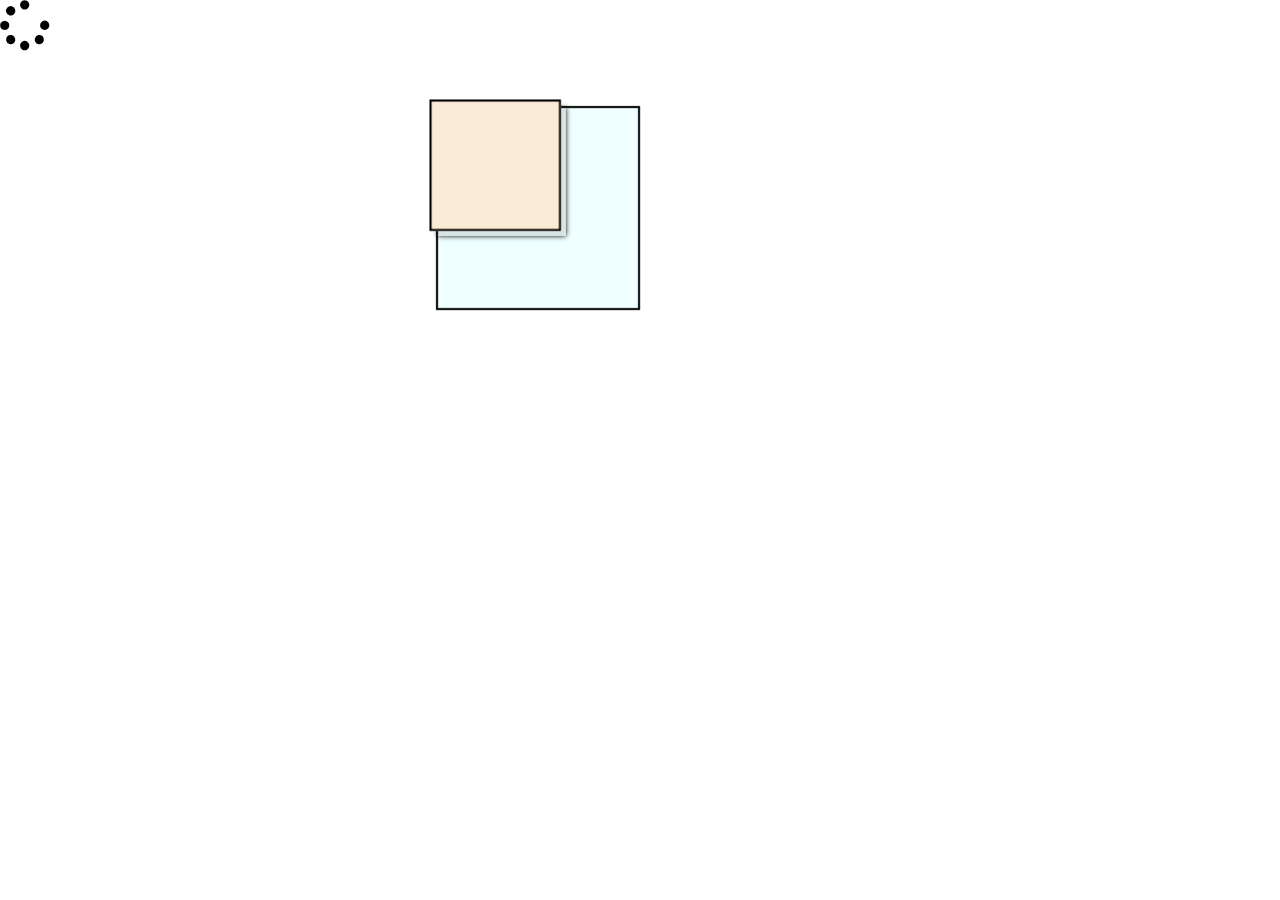
<file: test.html>
<!DOCTYPE html>
<html lang="en">
<head>
    <meta charset="UTF-8">
    <meta name="viewport" content="width=device-width, initial-scale=1.0">
    <link rel="stylesheet" href="https://cdnjs.cloudflare.com/ajax/libs/font-awesome/6.7.2/css/all.min.css" integrity="sha512-Evv84Mr4kqVGRNSgIGL/F/aIDqQb7xQ2vcrdIwxfjThSH8CSR7PBEakCr51Ck+w+/U6swU2Im1vVX0SVk9ABhg==" crossorigin="anonymous" referrerpolicy="no-referrer" />

    <title>Document</title>
    <style>
        *{
            padding: 0;
            margin: 0;
            box-sizing: border-box;
        }
        .fa-spin{
            font-size: 50px;
        }
        .container{
            position: relative;
            width: 500px;
            height: 500px;
            margin: 10px auto;
            perspective: 1000px;
            transform-style: preserve-3d;
            padding: 50px;
            transition: all 2s;
        }
        .card1, .card2, .card3{
            position: absolute;
            width: 200px;
            height: 200px;
            background-color: azure;
            transition: all 2s;
            border: 2px solid black;
            
            /* backface-visibility: hidden; */
        }
        .card1{
            transform: translate3d(0,0,20px);
        }
        .card2{
            background-color: antiquewhite;
            transform: translate3d(0,0,50px);
            width: 25%;
            height: 25%;
            transition: all 1s;
        }
        .card3{
            top: 0;
            left: 0;
            width: 125px;
            height: 125px;
            border: none;
            background-color: rgba(0,0,0,0.1);
            box-shadow: 0 0 5px black;
        }
        
        .container:hover{
            /* transform: rotateY(180deg);
            transform-origin: center center; */
            
            perspective-origin: -100% -100%;
        }
        /* .container:hover .card2{
            transform-origin: 100px center;
            transform: rotateY(180deg);
        } */
        
    </style>
</head>

<body>
    <i class="fa-solid fa-spinner fa-spin"></i>
    <div class="container">
        
        <div class="card1"><div class="card3"></div></div>
        <div class="card2"></div>
    </div>
</body>
</html>
</file>
<file: css/global.css>
@import url('https://fonts.googleapis.com/css2?family=Reem+Kufi+Fun:wght@400..700&display=swap');
*,
*::after,
*::before{
    padding: 0;
    margin: 0;
    box-sizing: border-box;
    /* border: 1px solid darkorange; */
}
html, body{
    font-weight: 600;
    color: rgba(40, 40, 40, 0.9);
    font-family: "Reem Kufi Fun",Consolas, sans-serif;
    line-height: 1.5;
    text-align: justify;
    scroll-behavior: smooth;
    background-color: rgb(245,245,245);
}

:root{
    --main-color:#e4e4df;
    --about-color:#84E291;
    --projects-color:#A6CAEC;
    --publications-color:#ffc900;
}

/* main{
    margin-bottom: 50px;
} */
li{
    word-spacing: 0.3em;
    
}
a{
    list-style: none;
    text-decoration: none;
    color: inherit;
}
.card strong{
    font-weight: 600;
    color: var(--tab-color-bold);
    font-size: larger;
}
.card a{
    font-weight: 600;
    color: var(--tab-color-bold);
    text-decoration: underline;
}
p{
    text-indent: 1rem;
    text-align: justify;
    font-weight: 400;
    position: relative;
}
.title{
    text-align: center;
    font-weight: 700;
    font-size: larger;
    color:var(--tab-color-bold);
}

.card-text p:first-of-type{
    text-indent: 0;
}
.initial-letter{
    font-size: 300%;
    text-indent: 0;
    padding: 0 10px;
    line-height: 100%;
    margin-right: 5px;
    float: left;
    font-weight: bold;
    position: relative;
    top: 10px;
    color: var(--tab-color-bold);
    border:2px solid var(--tab-color-bold);
}
.nav-transparent{
    top: -12%;
}
/* ****************************************** */
/* Navigation bar*/
nav{
    display:flex;
    justify-content: space-between;
    align-items: center;
    border-bottom: 1px solid black;
    position: sticky;
    top: 0;
    z-index: 10;
    background-color: var(--main-color);
    padding-left:1.5rem;
    font-size: 1.5rem;
    transition: all 1s;
    
}
/* animated logo */
.logo{
    width: 4rem;
    height: 4rem;
    overflow: hidden;
    padding: 0.5rem 0.5rem;
}
/* navigation area */
.main-nav{
    display: flex;
    gap: 1rem;
    align-items: center;
    width: 60%;
}
    
    /* Container for nav buttons, arrow icon, and hidden menu */
    .menu-container{
        position: relative;
        width: 100%;
        display: flex;
        flex-direction: column;
        align-items: center;
    }
        /* Buttons of the main navigation */
        .nav-btn{
            display: flex;
            justify-content: center;
            align-items: center;
            position: relative;
            padding: 0.5rem 1rem;
            border-radius: 1.5rem;
            background-color: var(--main-color);
            transition: all 1s ease;
            
        }
        .burger-icon{
            /*burger menu icons*/
            position: absolute;
            left: 30px;
            display: none;
            transition: all 1s;
            
        }
        /* Hidden menu styles */
        .menu{
            display: flex;
            flex-direction: column;
            text-align: center;
            color: black;
            box-shadow: 3px 3px 1px black;
            transition: all 1s ease;
            overflow: hidden;
            position: absolute;
            z-index: 1;
            top: 130%;
            height: 0;
            width:280px;
            opacity: 0;
        }
            .menu-icon{
                font-size: 200%;
                padding: 0.5rem;
            }
            .menu a{
                padding: 0.5rem 1rem;
                font-weight: 400;
                border-bottom: 1px solid black;
            }
            .menu *:hover{
                color: white;
                background-color: black;

            }
        /* Icons inside main-nav */
        .arrow-icon{
            transition: all 0.5s;
            color: gray;
            position: absolute;
            font-size: 1.5rem;
            text-align: center;
            text-align: center;
            top: 95%;
            z-index: 2;
        }
        
        
    /* Menus displayed after hover */
    .publications-items{
        background-color: var(--publications-color);
    }
    .ai-projects-items{
        background-color: var(--projects-color);
    }
    .about-items{
        background-color: var(--about-color);
    }
    .menu-container:hover{
        .nav-btn{
            box-shadow: 5px 5px 1px black;
            background-color: white;
            border: 1px solid black;
        a{
            text-decoration: underline;
        }
        .burger-icon{/*burger menue rotate*/
            transform: rotate(90deg);
        }
        }

        .menu{
            height: auto;
            opacity: 1;
        }
        /* arrow icon of the hidden menu */
        .arrow-icon{
            transform: rotate(180deg);
            color: black;
            width: 150%;
        }

    }

    /* Contact button */
.contact-btn{
    display: flex;
    align-items: center;
    padding: 0.5rem 1rem;
    height: 4rem;
    background-color: white;
    border: 1px solid black;
    transition: all 1s;
}
.contact-btn:hover{
    text-decoration: underline;
    color: black;
}


/* *********************************** */
/************ Main Content *************/
/* section style */
section{
    display: flex;
    flex-direction: column;
    padding: 10vh 1vw;     
    border-top: 5px solid var(--main-color);
    align-items: center;
}
section:first-child{
    border-top: none;
}

/* card styles */
.card{
    border: 1px solid black;
    border-radius: 4px;
    padding: 0.1rem;
    transition: all 1s;
    background-color: white;
}
.card:hover, .card:focus{
    box-shadow: 8px 8px 0px black;
    .card-title{
        position: sticky;
        top:1px;
        z-index:3;
    }
    .card-image{
        filter: grayscale(0%);
    }
    .card-image::after{
        opacity: 1;    
    }

}

/* card content styles*/
.card-title{
    font-weight: 600;
    font-size: 1.5rem;
    text-align: center;
}

.card-content{
    display: flex;
    flex-direction: row;
    padding: 0.5rem;
    font-size: 1.2em;
    font-weight: 400;
}
.card-line{
    border-bottom: 2px dotted gray;
    border-left: 2px dotted gray;
}
.card-text{
    display: flex;
    flex-direction: column;
    font-weight: 400;
    padding: 0.5rem;
    
}
.card-tail{
    display: flex;
    align-items: center;
    font-weight: 600;
    font-size: 0.9rem;
    padding: 0.5rem;
}
.card-image{
    filter: grayscale(100%);
    border-radius: 2px;
    background-position: bottom;
    background-size: contain;
    background-repeat: no-repeat;
    
}
.card-image::after{
    content: '';
    width: 100%;
    height: 100%;
    position: absolute;
    background-position: inherit;
    background-size: inherit;
    background-repeat: inherit;
    transition: all 1s;

}
.sub-content{
    display: flex;
    flex-direction: column;
    position: relative;
    align-items: center;
    text-align: left;
    margin-bottom: 0.5rem;
    padding-left:0.5rem;
    padding-right:0.5rem;
    
}


/* Contact me form */
.card.contact-me{
    width: 200px;
}
.card-content form{
    display: flex;
    width: 100%;
    flex-direction: column;
    text-align: center;
    div{
        display: flex;
        justify-content: space-evenly;
        margin-bottom: 1rem;
        input{
            outline-style: none;
            border-bottom: 1px solid black;
            background-color: rgba(0,0,0,0.05);
        }
    }
    *{
        font-size: 1.2rem;
        color:rgba(40, 40, 40, 0.9);
        border: none;
    }
    button{
        margin-top: 1rem;
        padding: 0.5rem 1rem;
        border-radius: 0.5rem;
        font-weight: 600;
        font-size: 1.5rem;
        font-family: Consolas, sans-serif;
        background-color: var(--about-color);
        border:2px solid gray;
        cursor: pointer;
        
    }
    button:hover{
        border-color: var(--about-color);
        background-color: black;
        color: var(--about-color);
    }
    textarea{
        text-align: justify;
        outline-style: none;
        background-color: rgba(0,0,0,0.05);
        border-top:2px solid gray;
    }
}
footer{
    display: flex;
    justify-content: center;
    align-items: center;
    gap: 1rem;
    width: 100%;
    height: 100px;
    background-color: var(--main-color);
    border-top: 2px solid gray;
    
    img{
        
        width: 30px;
        filter: grayscale(100%);
        
    }

    span{
        font-weight: 900;
    }
}
footer img:hover{
    filter: grayscale(0);
}


/* Mobile Screen */
@media (max-width:700px){
    /* .card{
        max-width: 94vw;
    } */
    section{
        padding: 10vh 5vw;
    }
    nav{
        flex-direction: column;
        padding: 0;
        align-items: center;
    }
    
    .menu{
        top: 100%;
    }
    .main-nav{
        flex-direction: column;
        align-items: stretch;
        text-align: center;
        width: 100%;
        gap:0;
    }
    .contact-btn{
        width: 100%;
        justify-content: center;
    }
    .nav-transparent{
        top: -50%;
    }
    .menu-container{
        border: 1px solid gray;
        .nav-btn{
            width: 100%;
            border-radius: 0;
        }
    }
    
    .arrow-icon{
        display: none;
    }
    .burger-icon{
        display:block;
        
    }
    .card{
        width: 90vw;
    }
    .card-content{
        flex-direction: column;
    }
   footer{
    flex-direction: column;
    text-align: center;
    align-items: top;
    gap: 0.5rem;
    height: 100%;
    padding-bottom: 50px;
    
   
   
    
}

.contact-icons{
    position: relative;
    z-index: 0;
    display: flex;
    flex-direction: row;
    align-items: center;
    gap:1.5rem;
    img{
        width: 40px;
    }
}
   .card-content form{
        width: 100%;
        div{
            display: flex;
            flex-direction: column;
            align-items: start;
            gap: 0.5rem;
            input{
                width: 240px;
            }
        }
        
   }
}

/* Overriding parameter */
.height600{
    height: 400px;
}
.overflow{
    overflow: hidden;
}
.height300{
    height: 300px;
}
.underline{
    text-decoration: underline;/* This is the current page (index.html=>About page)*/
}

.flex-row{
    display: flex;
    flex-direction: row;
}
.flex-column{
    display: flex;
    flex-direction: column;
}
</file>
<file: css/ai-projects.css>
:root{
    --tab-color-bold:blue;
}
li{
    display: flex;
    align-items: center;
    img{
        height: 25px;
    }
}
.menu *:hover{
    color: var(--projects-color);
}
.card-title{
    background-color: var(--projects-color);
}
/* logo animation color */
.item{
    background-color:  var(--projects-color);
    border: 2px solid var(--tab-color-bold);
}

.overlaping{
    position: relative;
    display: flex;
    justify-content: center;
    width:400px;
    height: 400px;
    max-width: 80vw;
    img{
        position: absolute;
        top:0;
        /* height: 100%; */
        transition: all 2s;
    }
    img:last-of-type{
        opacity: 0;
    }
}
#ai_lifecycle{
    position: relative;
    
    width: 100%;
    p{
        text-align: center;
    }
    video{
        position: relative;
        width: 100%;
        z-index: 1;
    }
    i{
        position: absolute;
        top: 50%;
        left: 50%;
        z-index: 0;
    }
}
#ai-intro{
    /* spinning loading icon */
    
    position: relative;
    .card-content{
        position: relative;
    }
    .sub-content{
        
        position: relative;
        text-align: justify;
        overflow: hidden;
        flex:1;
        
    }
    
    .sub-content:first-of-type {
        display: flex;
        flex-direction: row;
        width: 100%;
        justify-content: center;
        align-items: center;
        perspective: 1000px;
        transform-style: preserve-3d;
        i{
            position: absolute;
            top: 50px;
            color: var(--tab-color-bold);
            font-size: 300%;
            z-index: 0;
        }
        video{
            position: absolute;
            height:160%;
            max-width: 90vw;
            top:-40%;
            opacity: 0.5;
            z-index: 0;
            transform: rotateX(45deg);
        }
    } 
    
    .project-icons-container{
        width: 400px;
        flex-direction: column;
        gap:0;
    }
    .project-icons{
        display: flex;
        flex-wrap: wrap;
        justify-content: center;
        align-items: center;
        gap:3%;
        margin-top: 10px;
        z-index: 2;
        .plus-sign{
            height: 10px;
            
        }
        img{
            height: 50px;
        }
        .eye_icon{
            height: 80px;
        }
        
    }
}

.mini-card{
    position: relative;
    transition: all 2s;
    .subcontent .card-title{
        position: relative;
        top:0;
        z-index: 0;
    }
}

#project-list
{
    
    .card-title{
        background-color: var(--projects-color);
        
    }
    
    /* .not-viewed{
        display: none;
    } */
    
    /* .mini-card:hover{
        box-shadow: 0 0 10px rgba(0, 0, 0, 0.5);
        
    } */
    .cards-container{
        display: flex;
        flex-direction: column;
        gap: 2rem;
        background-color: rgb(245,245,245);
        padding: 1rem;
    }
    .subcontent .card-title{
        display: flex;
        gap: 10px;
        padding: 0 10px;
        font-size: large;
        background-color: lightgray;
        transition: all 2s;
        justify-content: center;
        border-top: 2px solid rgba(0, 0, 255, 0.2);
        border-bottom: 2px solid var(--projects-color);
        
        i{
            transition: all 2s;
        }
    }
   
   .box-icons-container{
    position: relative;

    .fa-box-open{
        position: absolute;
        transform: translateX(-85%);
        top: 20%;
        
    }
    .hide{
        opacity: 0;
    }
    
   }
   .cards-container .mini-card{
        position: relative;
        display: flex;
        flex-direction: row;
        padding: 0;
        border: none;
        background-color: transparent;
    }
    
    /* This is the mini cards container that contains front left right faces */
    .subcontents-container{
        position: relative;
        display: flex;
        perspective: 1000px;
        transform-style: preserve-3d;
        perspective-origin: center -400px;
        width: 100%;
        justify-content: center;
        .subcontent{
            position: relative;
            transition: all 2s;
            background-color: white;
            z-index: 1;
        }
        
        video{
            width: 100%;
            max-width: 800px;
            box-shadow: 0 0 20px rgba(0,0,0,0.5);
        }
        .face-content{
            display: flex;
            flex-direction: column;
            padding: 0.5rem;
            ul{
                list-style: none;
                display: flex;
                flex-wrap: wrap;
                gap: 0.5rem;
            }
            p{
                text-indent: 0;
                margin-bottom: 0.5rem;
            }
            strong{
                font-size: medium;
            }
        }
        .front{
            max-width: 500px;
            border-right: 2px dotted gray;
            border-left: 2px dotted gray;
            .card-title{
                cursor: pointer;
                p{
                    user-select: none;

                }
            }
            
            
            
        }
        .left{
            transform-origin: right center;
            .card-title{
                border-left: 2px solid rgba(0, 0, 255, 0.2);
            }
            /* transform: rotateY(0) ; */
            
        }
        .rotateRight{
            transform: scaleX(0.1) rotateY(-172deg) ;
            
        }
        
        .right{
            width: 250px;
            transform-origin: left center;
            
            .card-title{
                border-right: 2px solid rgba(0, 0, 255, 0.2);
            }
            /* transform: rotateY(0deg) ; */
        }
        .rotateLeft{
            transform: scaleX(0.1) rotateY(172deg) ;
            
        }
    }
}

.left .face-content{
    display: flex;
    justify-content: center;
    align-items: center;
    width: 250px;
    height: 100%;
    padding:5px;
    /* max-width: 80vw; */
    img{
        max-height: 300px;
        max-width: 250px;
        /* width: 300px; */
        /* width: fit-content;
        max-width: 75vw; */
        box-shadow: 0 0 10px rgba(0, 0, 0, 0.5);
    }

}
label{
    user-select: none;
}
.border_right{
    border-right: 3px solid var(--projects-color);
}
.border_left{
    border-left: 3px solid var(--projects-color);
}
.border_top{
    border-top: 3px solid var(--projects-color);
}
.border_bottom{
    border-bottom: 3px solid var(--projects-color);
}

.viewed_color{
    background-color: var(--projects-color);
}
footer span{
    color: blue;
}

/*********** Overlapping Effect style**********/
.overlap-container{
    position: relative;
    display: flex;
    width: fit-content;
    overflow: hidden;
   
    .overlap-item2{
        position: absolute;
        width: 50%;
        overflow: hidden;
        border-right: 3px dashed rgba(255, 255, 255, 0.3);
    }
    img{
        max-width: 250px;
        
    }
    .overlap-control{
        position: absolute;
        z-index: 1;
        top:50%;
        left: 50%;
        transform: translateX(-57%);
        /* Fontawosem <-> icon */
        color:var(--projects-color);
        cursor: pointer;
        font-size: x-large;
    }
}

/*********** Mobile style ****************/
@media (max-width:700px) {
    .overlaping{
        width: 250px;
    }
    #project-list{
        .cards-container .mini-card{
            /* otherwise it will break the stiky property of the title */
            overflow: hidden;
            width: 100%;
            padding: 0;
        }
        .subcontents-container{
            flex-direction: column;
            align-items: center;
            .front{
                border: none;
                border-bottom: 2px dashed gray;
                order:1;
                
                
            }
            .face-content{
                height: fit-content;
            }
            .left{
                /* border-right: 2px dashed gray; */
                transform-origin: top center;
                order:3;
                .face-content{
                    width: fit-content;
                }
                img{
                    width: 70vw;
                    max-height: none;
                }
            }
            .right{
                transform-origin: top center;
                width:100%;
                /* border-left: 2px dashed gray; */
                order:2;
                
            }
            .subcontent{
                
                backface-visibility: hidden;
                max-width: 100%;
            }
            .rotateRight, .rotateLeft{
                transform: rotateX(-170deg) ;
                height: 0;
            }
            
        }
    }
    
    
    
    
    
    
}
</file>
<file: css/animation.css>
.container-anim{
    display: grid;
    grid-template-columns: repeat(3,1fr);
    grid-template-rows: repeat(3,1fr);
    width: 100%;
    height: 100%;
    gap:8%;
  }
  .item{
    width: 100%;
    height: 100%;
    position: relative;
    border-radius: 3px;
    opacity: 0.8;
  }
  .item::after{
    content: '';
    position: absolute;
    top:-2px;
    left:-2px;
    width: 90%;
    height: 90%;
    background-color: var(--main-color);
    border-radius: 2px;
    /* border-right: 2px solid blue;
    border-bottom: 2px solid blue; */
  }

  .item-11{
    animation: scaling 2s ease infinite;
  }
  
  .item-22, .item-44{
    animation: scaling 2s 0.30s ease infinite;
  }
  
  .item-33, .item-55, .item-77{
    animation: scaling 2s 0.60s ease infinite;
  }
  .item-66, .item-88{
    animation: scaling 2s 0.90s ease infinite;
  }
  
  .item-99{
    animation: scaling 2s 1.2s ease infinite;
  }
  
  @keyframes scaling {
    0%,100%{
      transform: scale(1.25);
    }
    50%{
      transform: scale(0);
    }
    
  }
</file>
<file: css/publications.css>
:root{
    --tab-color-bold:#ca9f03;
}
.menu *:hover{
    color: var(--publications-color);
}
.card-title{
    background-color: var(--publications-color);
}
.fa-computer-mouse{
    position: absolute;
    top:0px;
    right: 10px;
    opacity: 0.6;
}
.hover-area{
    position: absolute;
    width: 60px;
    height: 60%;
    top: 10%;
    right: 0px;
    z-index: 2;
}
/* ********* General Card style *********** */
.sub-content{
    position: relative;
    
    img{
        width: 100%;
    }
}
/* ********Overview Section ************ */
#overview{
    width: 450px;
    
    .sub-content{
        transition: all 2s;
    }
    .card-content{
        position: relative;
        flex-direction: column;
        
    }
    a{
        font-size: larger;
    }
    .sub-content{
        li:hover{
            background-color: black;
            color: white;
        }
    }
    .sub-content:last-child{
        transform-style: preserve-3d;
        perspective: 1000px;
        margin-top: 10px;
        justify-content: center;
        align-items: center;
        
        
    }
    .flip{
        position: relative;
        padding: 0.5rem;
        backface-visibility:hidden;
        
    }
    .card1{
        transform: rotateX(0deg);
    }
    .card2{
        position: absolute;
        transform: rotateY(180deg);
        
        img{
            height:150px;
            width: auto;
        }
    }

    /* .sub-content:first-child img{
        width: 500px;
        max-width: 80vw;
        border: 1px solid black;
    } */
    ul{
        font-size: 0.8em;
        margin-left: 0.5rem;
    }
    
}
#overview:has(.hover-area:hover){
    .sub-content:last-child {
        transform: rotateY(180deg);
    }
   
}

#overview:hover{
    
    .sub-content{
        box-shadow: 0 0 10px rgba(0, 0, 0, 0.3);
    }
}

/* ********** Publication section ************* */
.publication_list{
    width: 80vw;
    .card-content{
        justify-content: space-around;
        gap: 0.5rem;
        align-items: start;
        flex-wrap: wrap;
    }
    /* sub-content contains mini cards */
    .sub-content{
        display: flex;
        flex-direction: column;
        justify-content: start;
        align-items: stretch;
        width: 400px;
        gap:0.5rem;
        box-shadow: 0 0 10px rgba(0, 0, 0, 0.3);
        padding: 0;
       
        /* Publication card title */
        .card-title{
            padding: 0 5px;
            text-align: center;
            border-bottom: 1px solid black;
            font-weight: 400;
            font-size: medium;
        }
    }
}
.publication_list:hover .sub-content{
    .card-title{
        position: relative;
        top: 0;
        z-index: 0;
    }
    
}
.publication_list .sub-content:hover{
    .publication-content img{
        
        border: 2px solid var(--tab-color-bold);
        box-shadow: 3px 3px 5px rgba(0, 0, 0, 0.5);
        
    }
}
.publication-content{
    display: flex;
    width: 100%;
    justify-content: center;
    gap: 0.5rem;
    padding: 0 0.5rem;
    img{
        transition: all 1s;
        height: 200px;
        width: auto;
    }
    
    a{
        float: left;
        margin-right: 0.5rem;
        position: relative;
        z-index: 1;
    }
    .publication-info{
       font-size: small;
       p{
        text-indent: 0;
       }
    }
    
}


.publication-footer{
    position: relative;
    display: flex;
    flex-direction: column;
    color:var(--tab-color-bold);
    background-color: rgba(0, 0, 0, 0.05);
    height: 35px;
    i{
        position: relative;
    }
    p{
        text-align: center;
    }
}
.key_figures{
    position: absolute;
    top: 105%;
    display: grid;
    background-color: white;
    box-shadow: 0 0 5px rgba(0, 0, 0, 0.3);
    grid-template-columns: repeat(2,1fr);
    /* border-top: 1px solid black; */
    transform:skewX(-20deg) rotateX(92deg) ;
    opacity: 0.5;
    z-index: 1;
    width: 100%;
    gap: 0.5rem;
    transition: all ease-in-out 1s;
    transform-origin: top center;
    .back_cover{
        transition: all 1s;
        position: absolute;
        top:0;
        background-color: white;
        width: 100%;
        height: 100%;
        opacity: 1;
    }
    img{
        box-shadow: 0 0 5px rgba(0, 0, 0, 0.3);
    }
    .main_figure{
        grid-column: span 2;
    }
}


.publication-footer:hover{
    
    
    i{
        opacity: 1;
    }
    .key_figures{
        transform: skewX(-1deg) rotateX(0deg);
        opacity: 1;
        z-index: 2;
        .back_cover{
            opacity: 0;
        }
    }
}
/********* logo animation color **************/
.item{
    background-color:  var(--publications-color);
    border: 2px solid var(--tab-color-bold);
}

/* Developed by color */
footer span{
    color: var(--tab-color-bold);
}

 /********* Mobile view *****************/
@media  (max-width:700px) {
    #overview{
        width:100%;
    }
    .publication_list{
        width: 90vw;
        .sub-content{
            width: 100%;
        }
    }
    
}
</file>
